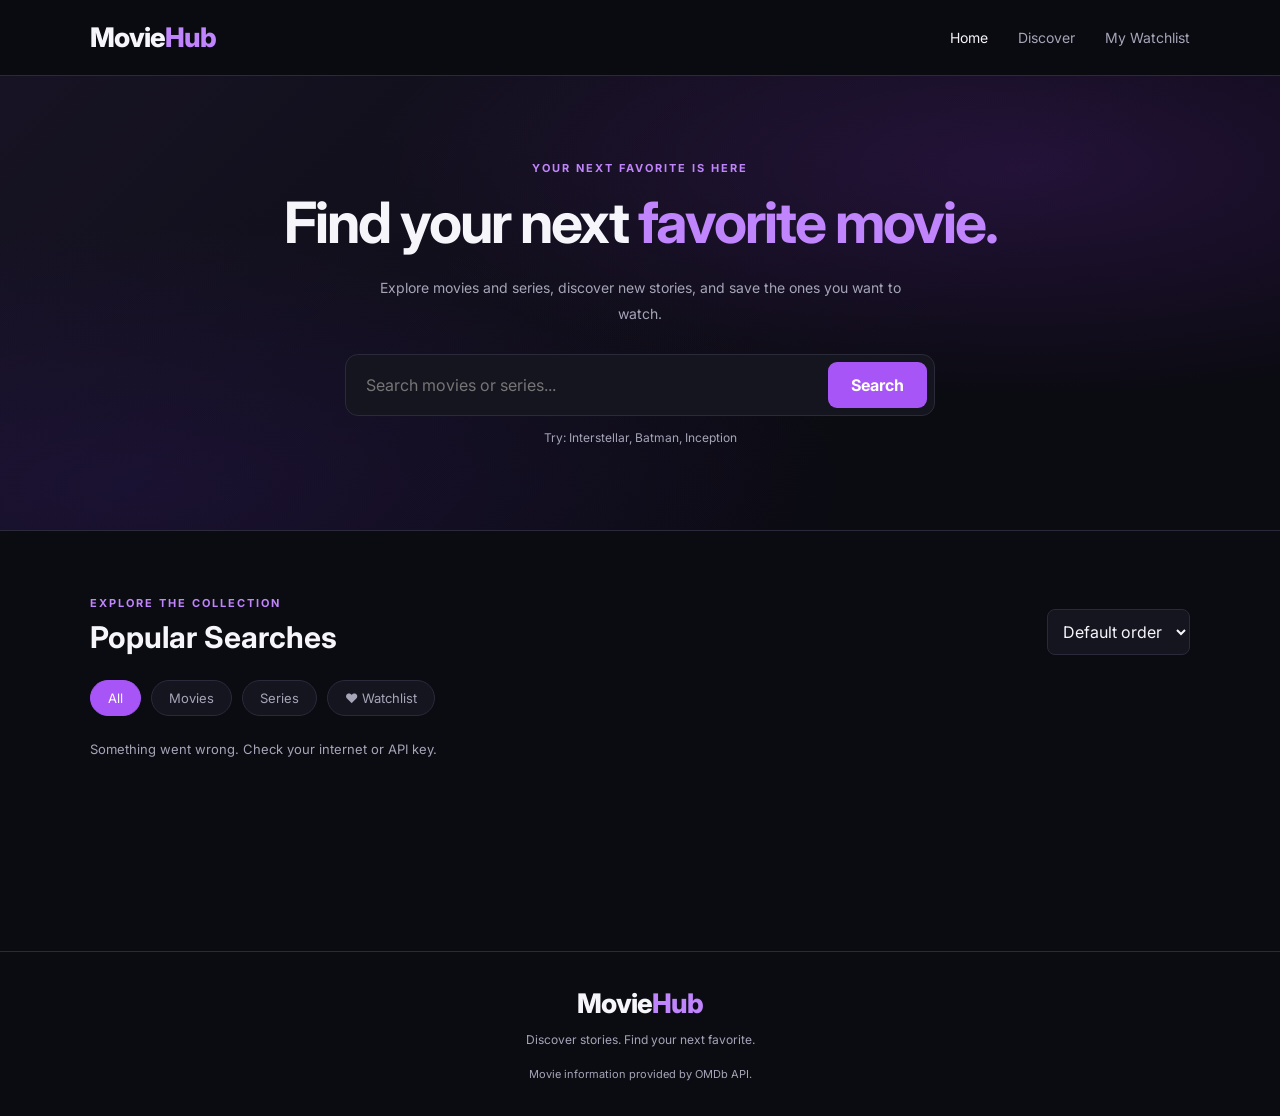
<file: index.html>
<!DOCTYPE html>
<html lang="en">
<head>
  <meta charset="UTF-8">
  <meta name="viewport" content="width=device-width, initial-scale=1.0">
  <meta name="description" content="Discover movies and TV series on MovieHub.">
  <title>MovieHub | Discover Movies</title>
  <link rel="stylesheet" href="style.css">
  
</head>
<body>

  <header class="navbar">
    <a href="index.html" class="logo">Movie<span>Hub</span></a>

    <button class="menu-toggle" id="menuToggle"
      aria-label="Toggle navigation" aria-expanded="false">
      ☰
    </button>

    <nav class="nav-links" id="navLinks">
      <a href="index.html" class="active">Home</a>
      <a href="#discover">Discover</a>
      <a href="#discover" id="watchlistLink">My Watchlist</a>
    </nav>
  </header>

  <main>
    <section class="hero">
      <div class="hero-content">
        <p class="eyebrow">YOUR NEXT FAVORITE IS HERE</p>
        <h1>Find your next <span>favorite movie.</span></h1>
        <p class="hero-description">
          Explore movies and series, discover new stories,
          and save the ones you want to watch.
        </p>

        <form id="searchForm" class="search-form">
          <input
            type="search"
            id="movieInput"
            placeholder="Search movies or series..."
            aria-label="Search movies or series"
            required
          >
          <button type="submit" id="searchButton">Search</button>
        </form>

        <p class="search-hint">Try: Interstellar, Batman, Inception</p>
      </div>
    </section>

    <section class="discover section" id="discover">
      <div class="section-heading">
        <div>
          <p class="eyebrow">EXPLORE THE COLLECTION</p>
          <h2 id="sectionTitle">Popular Searches</h2>
        </div>

        <select id="sortSelect" aria-label="Sort movies">
          <option value="default">Default order</option>
          <option value="year-desc">Newest first</option>
          <option value="year-asc">Oldest first</option>
          <option value="title-asc">Title A–Z</option>
        </select>
      </div>

      <div class="filters" id="filters">
        <button class="filter-btn active" data-filter="all">All</button>
        <button class="filter-btn" data-filter="movie">Movies</button>
        <button class="filter-btn" data-filter="series">Series</button>
        <button class="filter-btn" data-filter="favorites">♥ Watchlist</button>
      </div>

      <p id="resultsMessage" class="results-message" aria-live="polite">
        Loading movies...
      </p>

      <div id="movieHub" class="movie-grid"></div>
    </section>
  </main>

  <footer class="footer">
    <a href="index.html" class="logo">Movie<span>Hub</span></a>
    <p>Discover stories. Find your next favorite.</p>
    <p class="copyright">Movie information provided by OMDb API.</p>
  </footer>
<script src="index.js"></script>
</body>
</html>
</file>
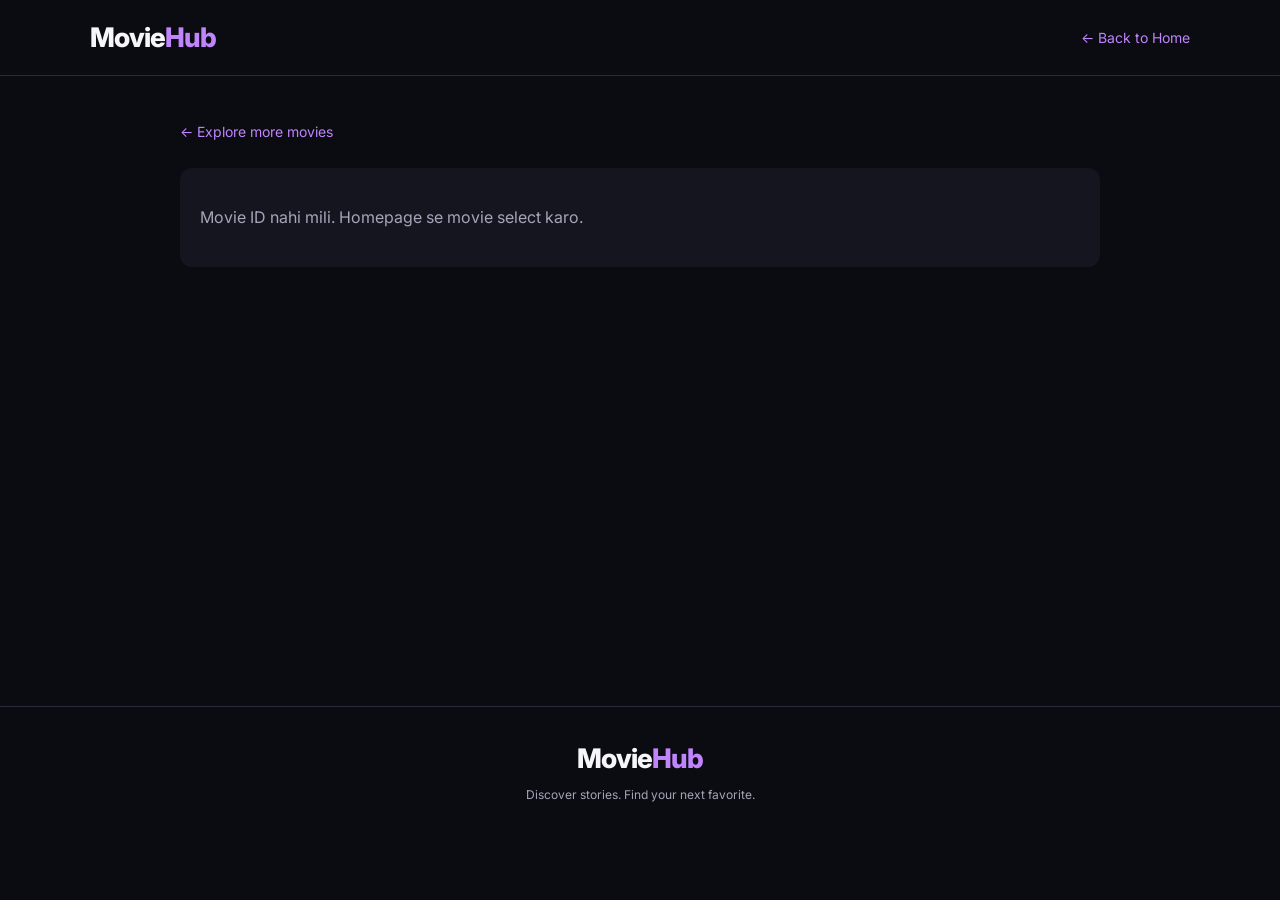
<file: movie-details.html>
<!DOCTYPE html>
<html lang="en">
<head>
  <meta charset="UTF-8">
  <meta name="viewport" content="width=device-width, initial-scale=1.0">
  <title>Movie Details | MovieHub</title>
  <link rel="stylesheet" href="style.css">
  <script src="movie-details.js" defer></script>
</head>
<body>

  <header class="navbar">
    <a href="index.html" class="logo">Movie<span>Hub</span></a>

    <a href="index.html" class="back-link" style="margin: 0;">
      ← Back to Home
    </a>
  </header>

  <main class="details-section">
    <a href="index.html" class="back-link">← Explore more movies</a>

    <div id="movieDetail" aria-live="polite">
      <p class="results-message">Loading movie details...</p>
    </div>
  </main>

  <footer class="footer">
    <a href="index.html" class="logo">Movie<span>Hub</span></a>
    <p>Discover stories. Find your next favorite.</p>
  </footer>

</body>
</html>
</file>
<file: style.css>
@import url('https://fonts.googleapis.com/css2?family=Inter:wght@400;500;600;700;800&display=swap');

:root {
  --bg: #0b0b12;
  --surface: #151520;
  --surface-light: #202031;
  --text: #f5f5fa;
  --muted: #a5a5b8;
  --accent: #a855f7;
  --accent-light: #c084fc;
  --border: #2a2a3a;
}

* {
  margin: 0;
  padding: 0;
  box-sizing: border-box;
}

html {
  scroll-behavior: smooth;
}

body {
  background: var(--bg);
  color: var(--text);
  font-family: 'Inter', sans-serif;
  min-height: 100vh;
}

a {
  color: inherit;
  text-decoration: none;
}

button, input, select {
  font: inherit;
}

button, select {
  cursor: pointer;
}

button:focus-visible,
a:focus-visible,
input:focus-visible,
select:focus-visible {
  outline: 2px solid var(--accent-light);
  outline-offset: 3px;
}

/* NAVBAR */

.navbar {
  min-height: 76px;
  padding: 18px 7%;
  display: flex;
  justify-content: space-between;
  align-items: center;
  background: rgba(11, 11, 18, 0.95);
  border-bottom: 1px solid var(--border);
  position: sticky;
  top: 0;
  z-index: 10;
}

.logo {
  font-size: 27px;
  font-weight: 800;
  letter-spacing: -1px;
}

.logo span {
  color: var(--accent-light);
}

.nav-links {
  display: flex;
  align-items: center;
  gap: 30px;
}

.nav-links a {
  color: var(--muted);
  font-size: 14px;
  transition: color 0.2s;
}

.nav-links a:hover,
.nav-links a.active {
  color: var(--text);
}

.menu-toggle {
  display: none;
  background: transparent;
  color: var(--text);
  border: 0;
  font-size: 25px;
}

/* HERO */

.hero {
  min-height: 430px;
  padding: 85px 7%;
  display: flex;
  align-items: center;
  background:
    radial-gradient(ellipse at 80% 20%, #6525a044, transparent 45%),
    radial-gradient(ellipse at 10% 90%, #32176c44, transparent 45%),
    linear-gradient(135deg, #171324, #0b0b12 70%);
  border-bottom: 1px solid var(--border);
}

.hero-content {
  max-width: 720px;
  width: 100%;
  margin: auto;
  text-align: center;
}

.eyebrow {
  color: var(--accent-light);
  font-size: 11px;
  font-weight: 700;
  letter-spacing: 2px;
  margin-bottom: 16px;
}

.hero h1 {
  font-size: clamp(34px, 5vw, 57px);
  line-height: 1.13;
  letter-spacing: -2px;
  margin-bottom: 20px;
}

.hero h1 span {
  color: var(--accent-light);
}

.hero-description {
  max-width: 540px;
  margin: 0 auto 28px;
  color: var(--muted);
  line-height: 1.8;
  font-size: 14px;
}

.search-form {
  display: flex;
  max-width: 590px;
  margin: auto;
  gap: 10px;
  padding: 7px;
  background: var(--surface);
  border: 1px solid var(--border);
  border-radius: 13px;
}

.search-form input {
  flex: 1;
  min-width: 0;
  padding: 13px;
  color: var(--text);
  background: transparent;
  border: 0;
  outline: none;
}

.search-form button,
.primary-btn {
  border: 0;
  background: var(--accent);
  color: white;
  font-weight: 700;
  border-radius: 9px;
  padding: 13px 23px;
  transition: background 0.2s, transform 0.2s;
}

.search-form button:hover,
.primary-btn:hover {
  background: #9333ea;
  transform: translateY(-1px);
}

.search-hint {
  color: var(--muted);
  font-size: 12px;
  margin-top: 14px;
}

/* DISCOVER SECTION */

.section {
  padding: 65px 7%;
  min-height: 420px;
}

.section-heading {
  display: flex;
  align-items: end;
  justify-content: space-between;
  gap: 20px;
  margin-bottom: 25px;
}

.section-heading .eyebrow {
  margin-bottom: 9px;
}

.section-heading h2 {
  font-size: clamp(23px, 3vw, 30px);
}

#sortSelect {
  background: var(--surface);
  border: 1px solid var(--border);
  border-radius: 8px;
  color: var(--text);
  padding: 11px;
  max-width: 180px;
}

.filters {
  display: flex;
  gap: 10px;
  flex-wrap: wrap;
  margin-bottom: 25px;
}

.filter-btn {
  color: var(--muted);
  background: var(--surface);
  border: 1px solid var(--border);
  border-radius: 30px;
  padding: 9px 17px;
  font-size: 13px;
  transition: 0.2s;
}

.filter-btn:hover,
.filter-btn.active {
  color: white;
  background: var(--accent);
  border-color: var(--accent);
}

.results-message {
  color: var(--muted);
  font-size: 13px;
  margin-bottom: 20px;
}

/* MOVIE CARDS */

.movie-grid {
  display: grid;
  grid-template-columns: repeat(5, minmax(0, 1fr));
  gap: 24px 18px;
}

.movie-card {
  min-width: 0;
  overflow: hidden;
  background: var(--surface);
  border: 1px solid var(--border);
  border-radius: 13px;
  transition: transform 0.25s, border-color 0.25s;
}

.movie-card:hover {
  transform: translateY(-5px);
  border-color: #7042a0;
}

.poster-wrap {
  position: relative;
  aspect-ratio: 2 / 3;
  background: #202031;
  overflow: hidden;
}

.movie-poster {
  width: 100%;
  height: 100%;
  object-fit: cover;
  display: block;
}

.poster-placeholder {
  width: 100%;
  height: 100%;
  display: grid;
  place-items: center;
  color: var(--muted);
  font-size: 13px;
  padding: 15px;
  text-align: center;
}

.favorite-btn {
  position: absolute;
  top: 10px;
  right: 10px;
  width: 36px;
  height: 36px;
  border: 1px solid #ffffff33;
  border-radius: 50%;
  color: white;
  background: #0b0b12bb;
  font-size: 19px;
}

.favorite-btn.is-favorite {
  color: #ff5d8f;
  background: #25111e;
}

.movie-card-info {
  padding: 14px;
}

.movie-card-title {
  font-size: 14px;
  font-weight: 700;
  line-height: 1.5;
  margin-bottom: 8px;
  overflow-wrap: anywhere;
}

.movie-card-meta {
  display: flex;
  gap: 8px;
  flex-wrap: wrap;
  color: var(--muted);
  font-size: 11px;
  margin-bottom: 14px;
}

.movie-actions {
  display: flex;
  gap: 8px;
}

.movie-actions button {
  flex: 1;
  min-width: 0;
  padding: 9px 5px;
  border-radius: 7px;
  font-size: 11px;
  font-weight: 600;
}

.details-btn {
  color: white;
  background: var(--accent);
  border: 1px solid var(--accent);
}

.trailer-btn {
  color: var(--text);
  background: transparent;
  border: 1px solid var(--border);
}

.details-btn:hover {
  background: #9333ea;
}

.trailer-btn:hover {
  background: var(--surface-light);
}

.empty-state {
  grid-column: 1 / -1;
  padding: 45px 15px;
  text-align: center;
  color: var(--muted);
  border: 1px dashed var(--border);
  border-radius: 12px;
}

/* FOOTER */

.footer {
  padding: 35px 7%;
  text-align: center;
  border-top: 1px solid var(--border);
}

.footer p {
  color: var(--muted);
  font-size: 12px;
  margin-top: 12px;
}

.footer .copyright {
  font-size: 11px;
  margin-top: 20px;
}

/* DETAILS PAGE */

.details-section {
  max-width: 1100px;
  min-height: 70vh;
  margin: auto;
  padding: 45px 7%;
}

.back-link {
  display: inline-block;
  color: var(--accent-light);
  margin-bottom: 28px;
  font-size: 14px;
}

.detail-layout {
  display: grid;
  grid-template-columns: minmax(200px, 320px) 1fr;
  gap: 38px;
  align-items: start;
}

.detail-poster {
  width: 100%;
  border-radius: 14px;
  border: 1px solid var(--border);
  display: block;
}

.detail-info h1 {
  font-size: clamp(28px, 4vw, 42px);
  line-height: 1.2;
  margin-bottom: 16px;
}

.detail-meta {
  display: flex;
  gap: 10px;
  flex-wrap: wrap;
  color: var(--muted);
  font-size: 13px;
  margin-bottom: 20px;
}

.detail-rating {
  color: #fbbf24;
  margin-bottom: 20px;
}

.detail-plot {
  color: #d0d0df;
  line-height: 1.8;
  margin-bottom: 25px;
}

.detail-facts {
  display: grid;
  grid-template-columns: repeat(2, minmax(0, 1fr));
  gap: 16px;
  margin-bottom: 25px;
}

.detail-fact {
  background: var(--surface);
  border: 1px solid var(--border);
  border-radius: 9px;
  padding: 13px;
  overflow-wrap: anywhere;
}

.detail-fact strong {
  display: block;
  color: var(--accent-light);
  font-size: 11px;
  margin-bottom: 7px;
}

.detail-fact span {
  font-size: 13px;
  line-height: 1.5;
}

.detail-error {
  padding: 35px 20px;
  color: var(--muted);
  line-height: 1.8;
  background: var(--surface);
  border-radius: 12px;
}

/* RESPONSIVE */

@media (max-width: 1050px) {
  .movie-grid {
    grid-template-columns: repeat(4, minmax(0, 1fr));
  }
}

@media (max-width: 760px) {
  .navbar {
    padding: 16px 5%;
  }

  .menu-toggle {
    display: block;
  }

  .nav-links {
    display: none;
    position: absolute;
    top: 100%;
    left: 0;
    width: 100%;
    padding: 22px 5%;
    background: var(--surface);
    border-bottom: 1px solid var(--border);
    flex-direction: column;
    align-items: flex-start;
    gap: 22px;
  }

  .nav-links.open {
    display: flex;
  }

  .hero {
    padding: 65px 5%;
    min-height: 400px;
  }

  .section {
    padding: 45px 5%;
  }

  .movie-grid {
    grid-template-columns: repeat(3, minmax(0, 1fr));
    gap: 16px 12px;
  }

  .movie-card-info {
    padding: 10px;
  }

  .movie-card-title {
    font-size: 12px;
  }

  .movie-actions {
    flex-direction: column;
  }

  .detail-layout {
    grid-template-columns: minmax(0, 220px) 1fr;
    gap: 22px;
  }
}

@media (max-width: 520px) {
  .hero h1 {
    letter-spacing: -1px;
  }

  .search-form {
    gap: 5px;
  }

  .search-form input {
    padding: 10px 7px;
    font-size: 13px;
  }

  .search-form button {
    padding: 11px 13px;
    font-size: 13px;
  }

  .section-heading {
    align-items: flex-start;
    flex-direction: column;
  }

  #sortSelect {
    max-width: none;
    width: 100%;
  }

  .movie-grid {
    grid-template-columns: repeat(2, minmax(0, 1fr));
    gap: 18px 12px;
  }

  .movie-actions {
    flex-direction: column;
  }

  .detail-layout {
    grid-template-columns: 1fr;
  }

  .detail-poster {
    max-width: 260px;
    margin: auto;
  }

  .detail-facts {
    grid-template-columns: 1fr;
  }
}
</file>
